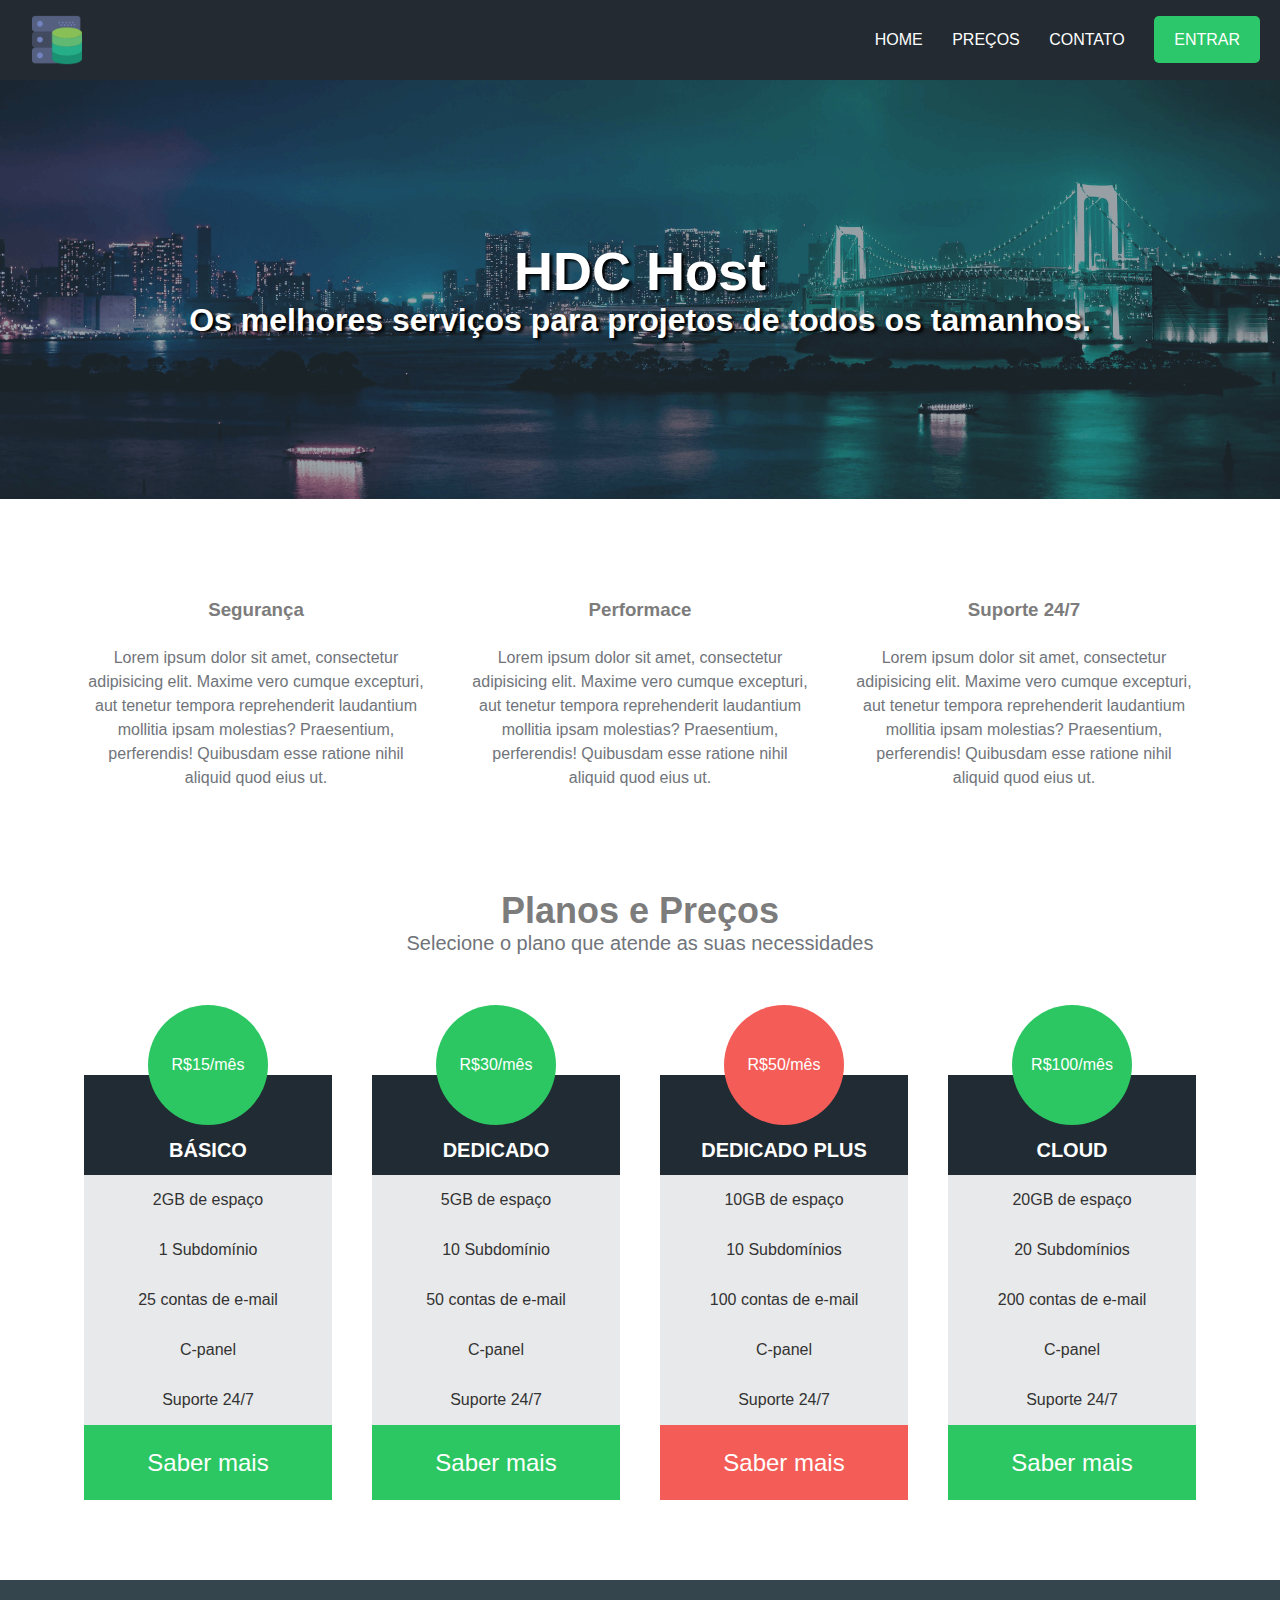
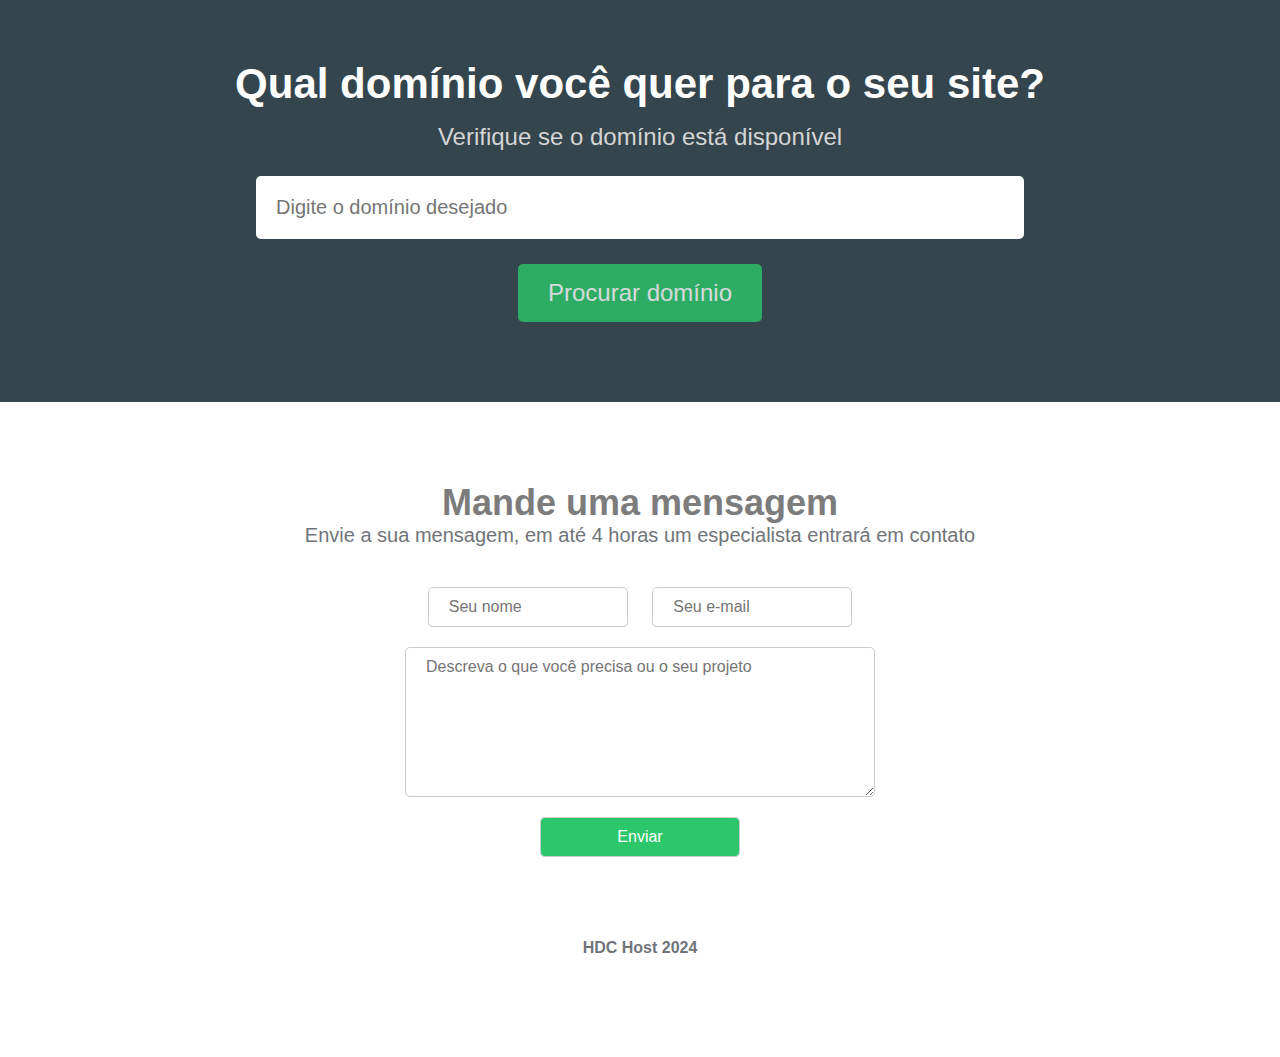
<file: assets/index.html>
<!DOCTYPE html>
<html lang="pt-br">
<head>
    <meta charset="UTF-8">
    <meta name="viewport" content="width=device-width, initial-scale=1.0">
    <title>HDC HOST</title>
    <link rel="stylesheet" href="styles.css">
    <link rel="stylesheet" href="https://cdnjs.cloudflare.com/ajax/libs/font-awesome/6.6.0/css/all.min.css" integrity="sha512-Kc323vGBEqzTmouAECnVceyQqyqdsSiqLQISBL29aUW4U/M7pSPA/gEUZQqv1cwx4OnYxTxve5UMg5GT6L4JJg==" crossorigin="anonymous" referrerpolicy="no-referrer" />
</head>
<body>
    <div class="container">
        <div class="navbar-containter">
            <nav>
               <a href="">
                <img src="img/hdchostlogo.png" alt="hdc host" class="logo">
               </a>
               <ul class="navbar-intens">
                <li>
                    <a href="#">Home</a>
                </li>
                <li>
                    <a href="#">Preços</a>
                </li>
                <li>
                    <a href="#">Contato</a>
                </li>
                <li>
                    <a href="#" class="default-btn">Entrar</a>
                </li>
               </ul>
            </nav> 
    </div>
    <main>
        <div class="main-banner">
            <h1>HDC Host</h1>
            <p>Os melhores serviços para projetos de todos os tamanhos.</p>
        </div>
        <section>
            <div class="services-container">
                <ul>
                    <li>
                      <i class="fas fa-shield-alt"></i>
                      <h3>Segurança</h3>
                      <p>Lorem ipsum dolor sit amet, consectetur adipisicing elit. Maxime vero cumque excepturi, aut tenetur tempora reprehenderit laudantium mollitia ipsam molestias? Praesentium, perferendis! Quibusdam esse ratione nihil aliquid quod eius ut.</p>
                    </li>
                    <li>
                        <i class="fas fa-rocket"></i>
                        <h3>Performace</h3>
                        <p>Lorem ipsum dolor sit amet, consectetur adipisicing elit. Maxime vero cumque excepturi, aut tenetur tempora reprehenderit laudantium mollitia ipsam molestias? Praesentium, perferendis! Quibusdam esse ratione nihil aliquid quod eius ut.</p>
                      </li>
                      <li>
                        <i class="fas fa-comments"></i>
                        <h3>Suporte 24/7</h3>
                        <p>Lorem ipsum dolor sit amet, consectetur adipisicing elit. Maxime vero cumque excepturi, aut tenetur tempora reprehenderit laudantium mollitia ipsam molestias? Praesentium, perferendis! Quibusdam esse ratione nihil aliquid quod eius ut.</p>
                      </li>
                </ul>
            </div>
        </section>
        <section class="pricing-container">
            <h2>Planos e Preços</h2>
            <p>Selecione o plano que atende as suas necessidades</p>   
            <div class="plans-container">
                <div class="plan">
                    <ul>
                        <li class="price">R$15/mês</li>
                        <li class="plan-name">Básico</li>
                        <li>2GB de espaço</li>
                        <li>1 Subdomínio</li>
                        <li>25 contas de e-mail</li>
                        <li>C-panel</li>
                        <li>Suporte 24/7</li>
                        <li class="plan-btn">Saber mais</li>
                    </ul>   
                </div>
                <div class="plan">
                    <ul>
                        <li class="price">R$30/mês</li>
                        <li class="plan-name">Dedicado</li>
                        <li>5GB de espaço</li>
                        <li>10 Subdomínio</li>
                        <li>50 contas de e-mail</li>
                        <li>C-panel</li>
                        <li>Suporte 24/7</li>
                        <li class="plan-btn">Saber mais</li>
                    </ul>   
                </div>
                <div class="plan">
                    <ul>
                        <li class="price recommended">R$50/mês</li>
                        <li class="plan-name">Dedicado Plus</li>
                        <li>10GB de espaço</li>
                        <li>10 Subdomínios</li>
                        <li>100 contas de e-mail</li>
                        <li>C-panel</li>
                        <li>Suporte 24/7</li>
                        <li class="plan-btn recommended">Saber mais</li>
                    </ul>   
                </div>
                <div class="plan">
                    <ul>
                        <li class="price">R$100/mês</li>
                        <li class="plan-name">Cloud</li>
                        <li>20GB de espaço</li>
                        <li>20 Subdomínios</li>
                        <li>200 contas de e-mail</li>
                        <li>C-panel</li>
                        <li>Suporte 24/7</li>
                        <li class="plan-btn">Saber mais</li>
                    </ul>   
                </div>
            </div> 
        </section>
        <section class="searchdomain-container">
            <h2>Qual domínio você quer para o seu site?</h2>
            <p>Verifique se o domínio está disponível</p>
            <form>
                <input type="text" name="domain" id="domain" placeholder="Digite o domínio desejado">
                <input type="submit" value="Procurar domínio">
            </form>
        </section>  
        <section class="contact-container">
            <h2>Mande uma mensagem</h2>
            <p>Envie a sua mensagem, em até 4 horas um especialista entrará em contato</p>
            <form>
                <input type="text" name="name" id="name" placeholder="Seu nome">
                <input type="email" name="e-mail" id="email" placeholder="Seu e-mail">
               <textarea name="message" id="message" placeholder="Descreva o que você precisa ou o seu projeto"></textarea>
               <input type="submit" value="Enviar">
            </form>
        </section>    
    </main>
    <footer class="footer">
        <p>HDC Host 2024</p>
    </footer>
</div>
    
</body>
</html>
</file>
<file: assets/styles.css>
/* Geral */
* {
    margin: 0;
    padding: 0;
    font-family: Helvetica;
    box-sizing: border-box;
}

h1, h2, h3 {
    color: #7d7c7c;
}

p {
    color: #70747a;
}

.navbar-containter {
    width: 100%;
    height: 80px;
    background-color: #232a31;
    padding: 0 2rem;
}

.nav {
    position: relative;
}
.logo {
    width: 50px;
    margin-top: 15px;
}

.navbar-intens {
    position: absolute;
    right: 20px;
    height: 80px;
    line-height: 80px;
    margin: 0;
    display: inline-block;
}

.navbar-intens li {
    display: inline-block;
    text-transform: uppercase;
    margin-left: 25px;
}

.navbar-intens a {
    color: #fff;
    text-decoration: none;
    transition: 0.5s;
}

.navbar-intens a:hover {
    color: #FFD700
}

.default-btn {
    padding:  15px 20px;
    background-color: #2cc76a;
    border-radius: 5px;
}

.default-btn:hover {
  background-color:#232a31;
}

.main-banner {
    background-image: url("img/mainbanner.png");
    background-size: cover;
    background-position: center;
    padding: 10rem 0;
}

.main-banner h1,
.main-banner p {
    color: #fff;
    text-align: center;
    font-weight: bold;
    text-shadow: #000 3px 2px 3px;
}

.main-banner h1 {
    font-size: 54px;
}

.main-banner {
    font-size: 32px;
}

.services-container {
    padding: 5rem 0;
}

.services-container ul {
   display: flex;
   width: 90%;
   margin: 0 auto;
}

.services-container li {
    flex: 1 1 200px;
    list-style: none;
    text-align: center;
    padding: 20px;
}

.fas {
    font-size: 60px;
    margin-bottom: 15px;
}

.fa-shield-alt {
    color: #2cc76a;
}

.fa-rocket {
    color: #ef3f29;
}

.fa-comments {
    color: #ef8f29;
}

.services-container h3 {
    margin-bottom: 25px;
}

.services-container p {
    line-height: 24px;
}


.pricing-container {
    padding-bottom: 5rem;
    text-align: center;
}

.pricing-container h2 {
    font-size:  36px;
}

.pricing-container p {
    font-size: 20px;
}

.plans-container {
    display: flex;
    justify-content: space-between;
    width: 90%;
    margin: 50px auto 0;
}

.plan {
    flex: 1;
    max-width: 275px;
    margin: 0 20px;
}

.plan ul {
    padding: 0;
}

.plan li {
    list-style: none;
    height: 50px;
    line-height: 50px;
    background-color: #e8e9ea;
    color: #333;
}

.plan .price {
     width: 120px;
     height: 120px;
     border-radius: 50%;
     background-color: #2cc762;
     color: #fff;
     text-align: center;
     line-height: 120px;
     margin: 0 auto -50px;
     position: relative;   
}

.plan .plan-name {
    text-transform: uppercase;
    font-size: 20px;
    font-weight: bold;
    color: #fff;
    background-color: #202b34;
    padding: 50px 0;
}

.plan .plan-btn {
    background-color: #2cc762;
    color: #fff;
    font-size: 24px;
    height: 75px;
    line-height: 75px;
    cursor: pointer;
}

.plan .recommended {
    background-color: #f45c57
}

.searchdomain-container {
    background-color: #34454e;
    text-align: center;
    padding: 5rem 0;
}
.searchdomain-container h2 {
    color: #fff;
    font-size: 42px;
    margin-bottom: 15px;
}

.searchdomain-container p {
    color: #d5d5d5;
    font-size: 24px;
    margin-bottom: 25px;
}

.searchdomain-container input {
    display: block;
    border: none;
    border-radius: 5px;
    margin: 0 auto;
}

.searchdomain-container input[type="text"] {
    width: 60%;
    padding: 20px;
    font-size: 20px;
    margin-bottom: 25px;
}

.searchdomain-container input[type="submit"]{
    background-color: #2cc76a;
    padding: 15px 30px;
    color: #fff;
    font-size: 24px;
    cursor: pointer;
    opacity: .8;
}

.searchdomain-container input[type="submit"]:hover {
    opacity: 1;
}

.contact-container {
    text-align: center;
    padding: 5rem 0 2rem 0;
}

.contact-container h2 {
    font-size:  36px;
}

.contact-container p {
     font-size: 20px;
     margin-bottom: 40px;   
}

.contact-container input,
.contact-container textarea {
    width: 200px;
    padding: 10px 20px;
    font-size: 16px;
    border-radius: 5px;
    border: 1px solid #ccc;
    margin: 0 10px 20px;
}

.contact-container textarea {
    display: block;
    margin: 0 auto 20px;
    width: 470px;
    height: 150px;
}

.contact-container input[type="submit"]{
    display: block;
    margin: 0 auto;
    background-color: #2cc76a;
    color: #fff;
    cursor: pointer;
}

.footer {
    text-align: center;
    font-weight: bold;
    margin: 50px 0 100px;
}

@media (max-width: 1100px) {
    .plans-container {
        width: 95%;
    }

    .plan {
        margin: 0 5px;
    }

@media (max-width: 900px) {
    .main-banenr p {
        padding: 0 6rem;
    }

    .services-container ul {
        flex-direction: column;
    }

    .searchdomain-container {
        padding: 2rem 4rem;
    }
}

}

@media (max-width: 576px) {
     html,
     body {
        overflow: hidden;
     }   

     .navbar-intens li {
        font-size: 12px;
        margin-left: 10px;
     }

     .main-banenr p {
        padding: 0 2rem;
     }
     

    .plans-container {
        flex-direction: column;
        width: 100%;
        padding: 0 2rem;
    }

  
    .plan {
        width: 100%;
        max-width: 100%;
        margin-bottom: 15px;
    }


    .searchdomain-container h2 {
        font-size: 28px;
    }

    .searchdomain-container input[type="text"] {
        width: 100%;
    }


    .contact-container {
        padding: 3rem 2rem;
    }

    .contact-container input,
    .contact-container textarea {
        width: 100%;
        margin: 10px 0;
    
}

}
</file>
